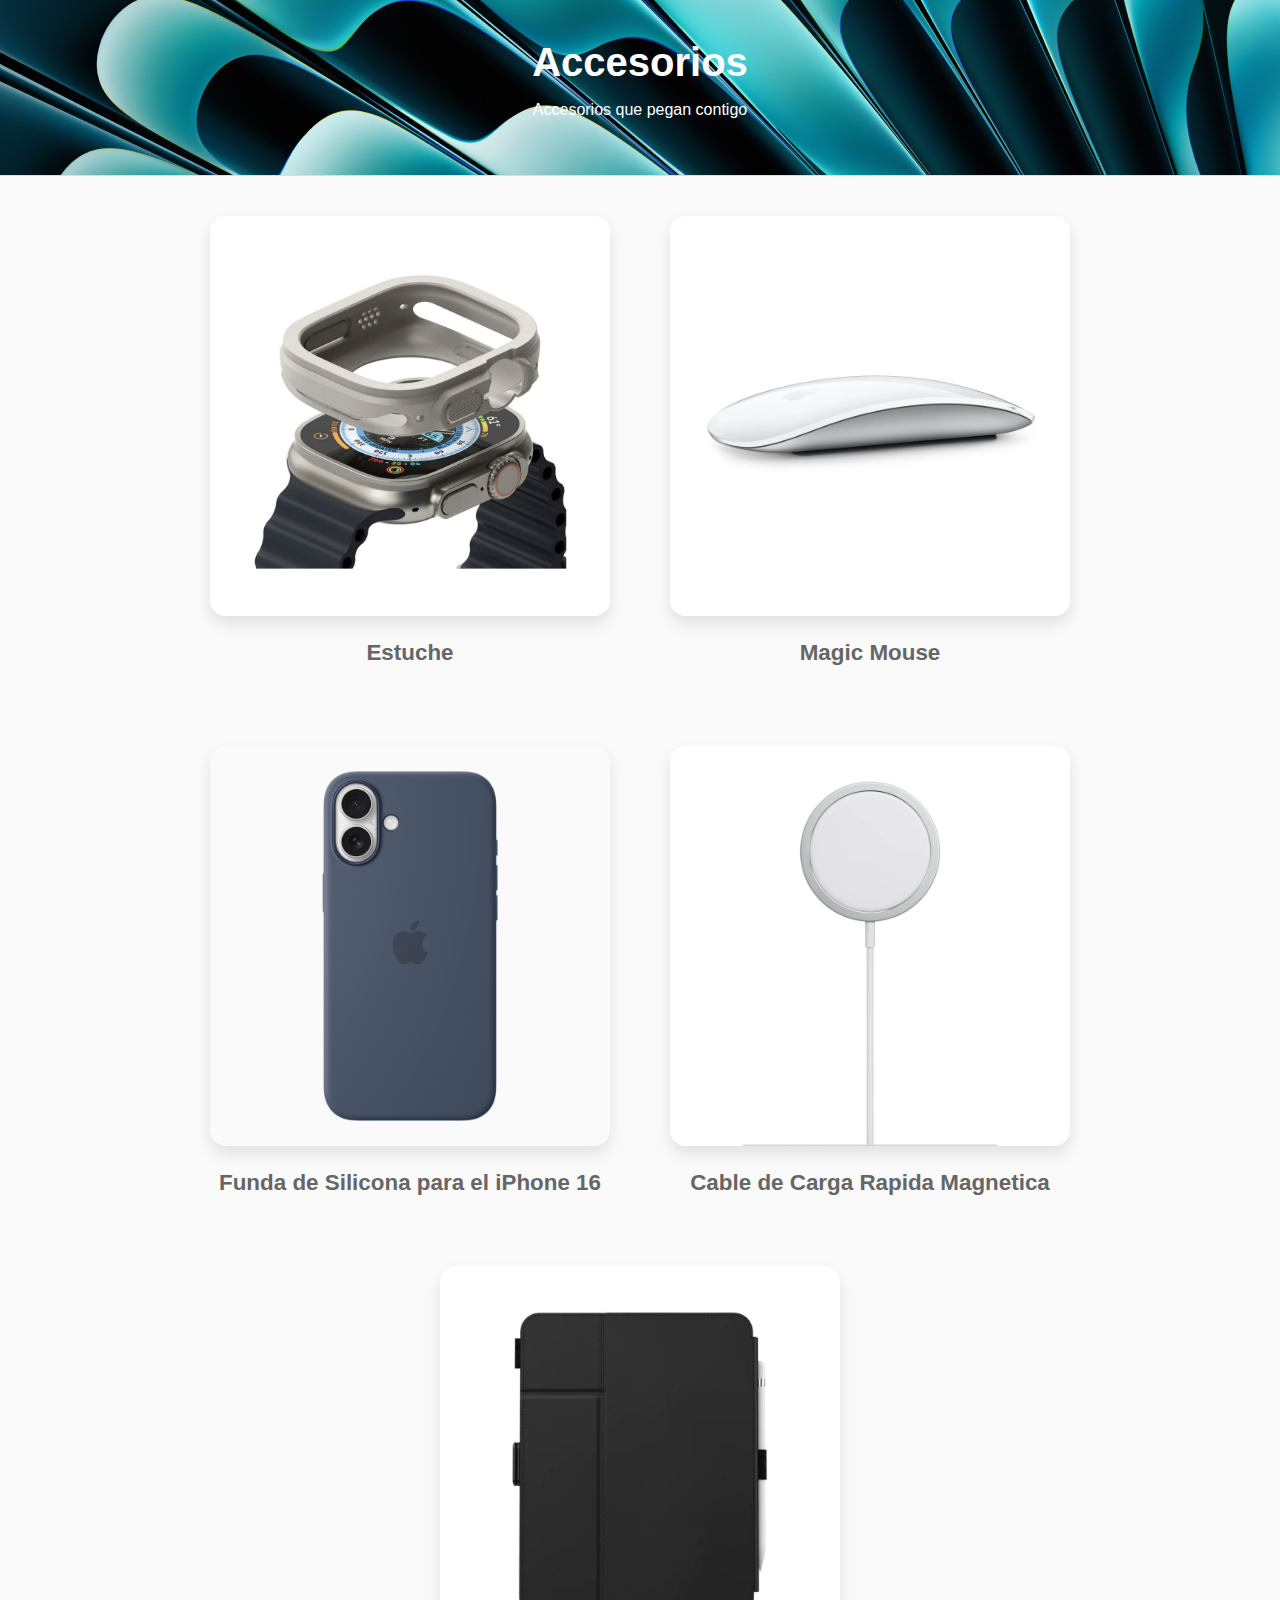
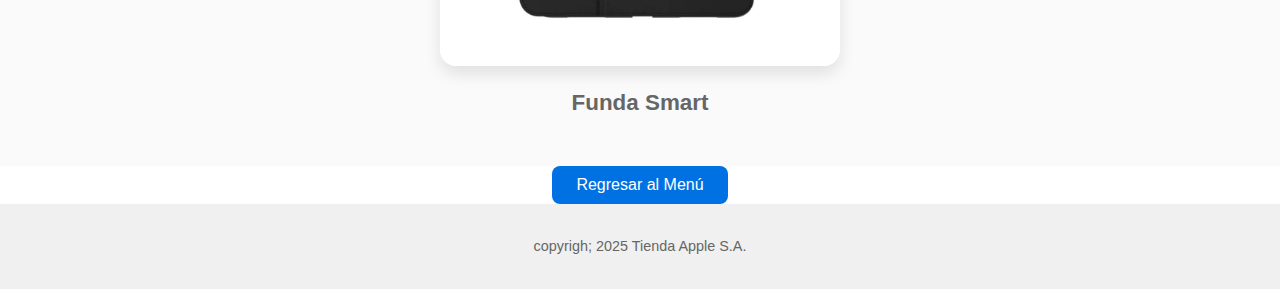
<file: Accesorios.html>
<!DOCTYPE html>
<html lang="es">
<head>
    <meta charset="UTF-8">
    <meta http-equiv="X-UA-Compatible" content="IE=edge">
    <meta name="viewport" content="width=device-width, initial-scale=1.0">
    <title>Galería Apples</title>
    <link rel="stylesheet" href="style3.css">
</head>
<body>

    <header class="header">
        <h1>Accesorios</h1>
        <p>Accesorios que pegan contigo</p>
    </header>
    <main>
        <section class="gallery">
            <div class="item">
                <img src="acc1.jpg" alt="Producto Apple 1">
                <h2>Estuche</h2>
            </div>
            <div class="item">
                <img src="magic.webp" alt="Producto Apple 2">
                <h2>Magic Mouse<h2>
            </div>
            <div class="item">
                <img src="acc3.png" alt="Producto Apple 3">
                <h2>Funda de Silicona para el iPhone 16</h2>
            </div>
        </div>
        <div class="item">
            <img src="acc4.webp" alt="Producto Apple 2">
            <h2>Cable de Carga Rapida Magnetica</h2>
        </div>
        <div class="item">
            <img src="acc5.jpg" alt="Producto Apple 3">
            <h2>Funda Smart</h2>
        </div>
        </section>
        <center><a href="index.html" class="button">Regresar al Menú</a></center>
    </main>
    <footer>
        <p>copyrigh; 2025 Tienda Apple S.A.</p>
    </footer>

</body>
</html>
</file>
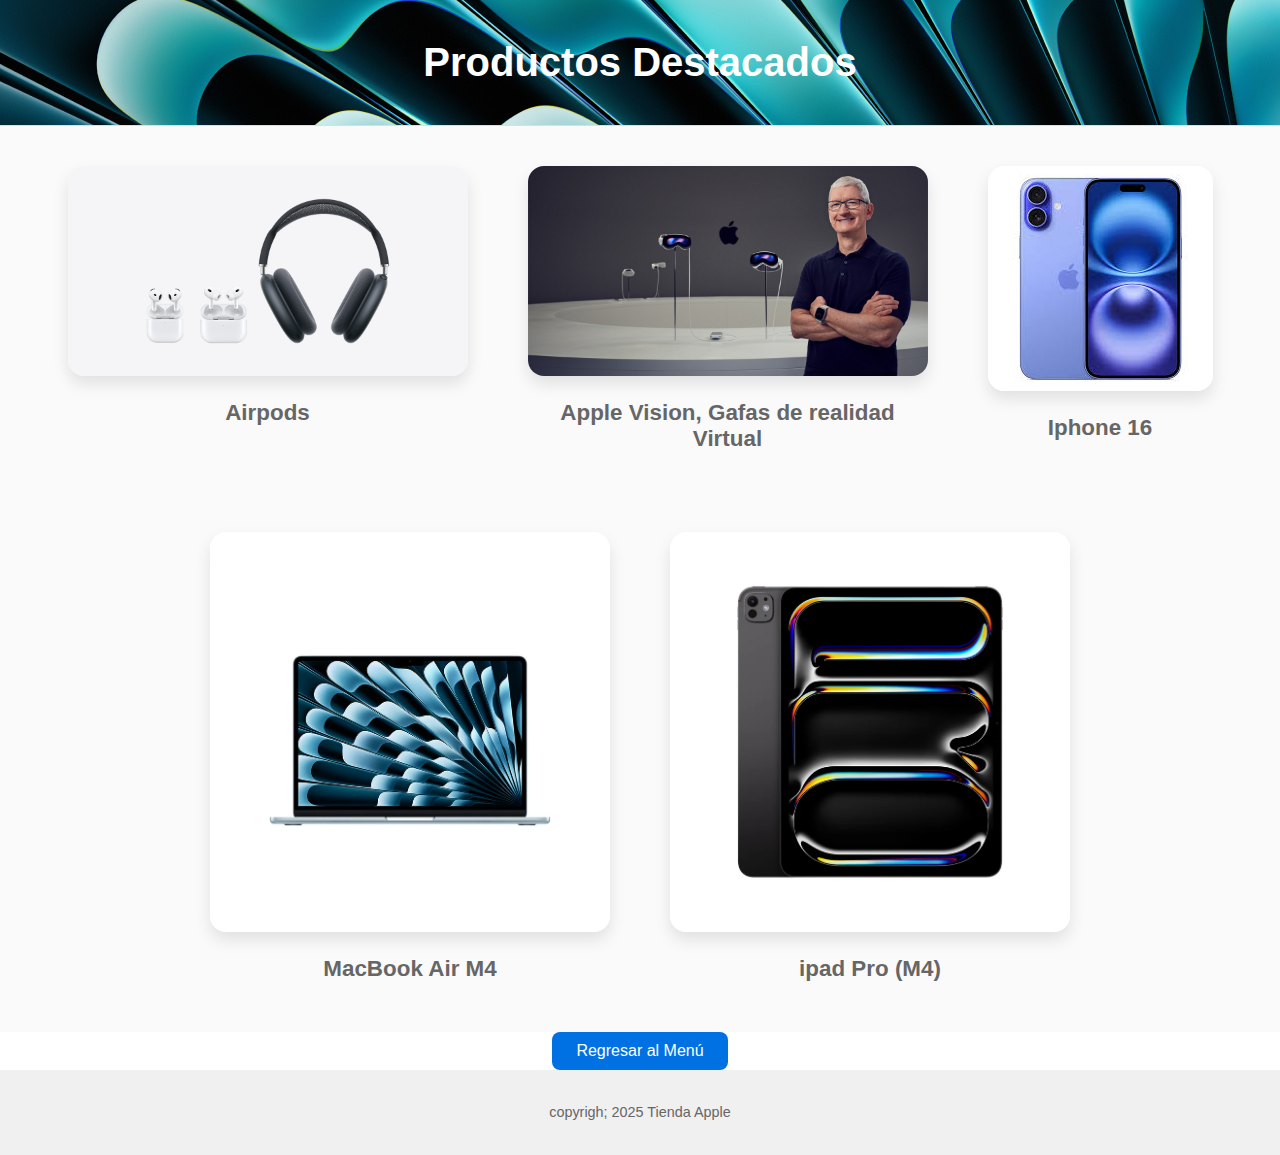
<file: Galeriapple.html>
<!DOCTYPE html>
<html lang="es">
<head>
    <meta charset="UTF-8">
    <meta http-equiv="X-UA-Compatible" content="IE=edge">
    <meta name="viewport" content="width=device-width, initial-scale=1.0">
    <title>Galería Apples</title>
    <link rel="stylesheet" href="style3.css">
</head>
<body>

    <header class="header">
        <h1>Productos Destacados</h1>
    </header>

    <main>
        <section class="gallery">
            <div class="item">
                <img src="apple1.png" alt=" Apple 1">
                <h2>Airpods</h2>
            </div>
            <div class="item">
                <img src="apple2.jpg" alt=" Apple 2">
                <h2>Apple Vision, Gafas de realidad Virtual<h2>
            </div>
            <div class="item">
                <img src="apple3.jpg" alt=" Apple 3">
                <h2>Iphone 16</h2>
            </div>
        </div>
        <div class="item">
            <img src="apple4.webp" alt=" Apple 2">
            <h2>MacBook Air M4</h2>
        </div>
        <div class="item">
            <img src="apple5.webp" alt=" Apple 3">
            <h2>ipad Pro (M4) </h2>
        </div>
        </section>
        <center><a href="index.html" class="button">Regresar al Menú</a></center>
    </main>
    <footer>
        <p>copyrigh; 2025 Tienda Apple</p>
    </footer>

</body>
</html>
</file>
<file: style3.css>
/* Estilo general */
body {
    margin: 0;
    font-family: -apple-system, BlinkMacSystemFont, 'Segoe UI', Roboto, Arial, sans-serif;
    background-color: #ffffff;
    color: white;
}

/* Encabezado */
.header {
    background-image: url('fondo2.jpg');
    text-align: center;
    padding: 40px 20px;
    background-color: #f8f8f8;
    border-bottom: 1px solid #ddd;
}

.header h1 {
    font-size: 2.5rem;
    margin: 0;
}
h2{
    color: #666;
}

/* Galería */
.gallery {
    display: flex;
    flex-wrap: wrap;
    justify-content: center;
    gap: 60px;
    padding: 40px 20px;
    background-color: #fafafa;
}

.item {
    text-align: center;
    max-width: 400px;
    transition: transform 0.3s ease;
}

.item img {
    width: 100%;
    height: auto;
    border-radius: 16px;
    box-shadow: 0 8px 16px rgba(0, 0, 0, 0.1);
    transition: transform 0.3s ease;
}

.item img:hover {
    transform: scale(1.04);
}

.item h2 {
    margin: 20px 0 10px;
    font-size: 1.4rem;
}

/* Botón */
.button {
    display: inline-block;
    padding: 10px 24px;
    background-color: #0071e3;
    color: white;
    text-decoration: none;
    border-radius: 8px;
    font-weight: 500;
    transition: background-color 0.3s;
}

.button:hover {
    background-color: #005bb5;
}

footer {
    text-align: center;
    padding: 20px;
    background-color: #f0f0f0;
    font-size: 0.9rem;
    color: #666;
}
</file>
